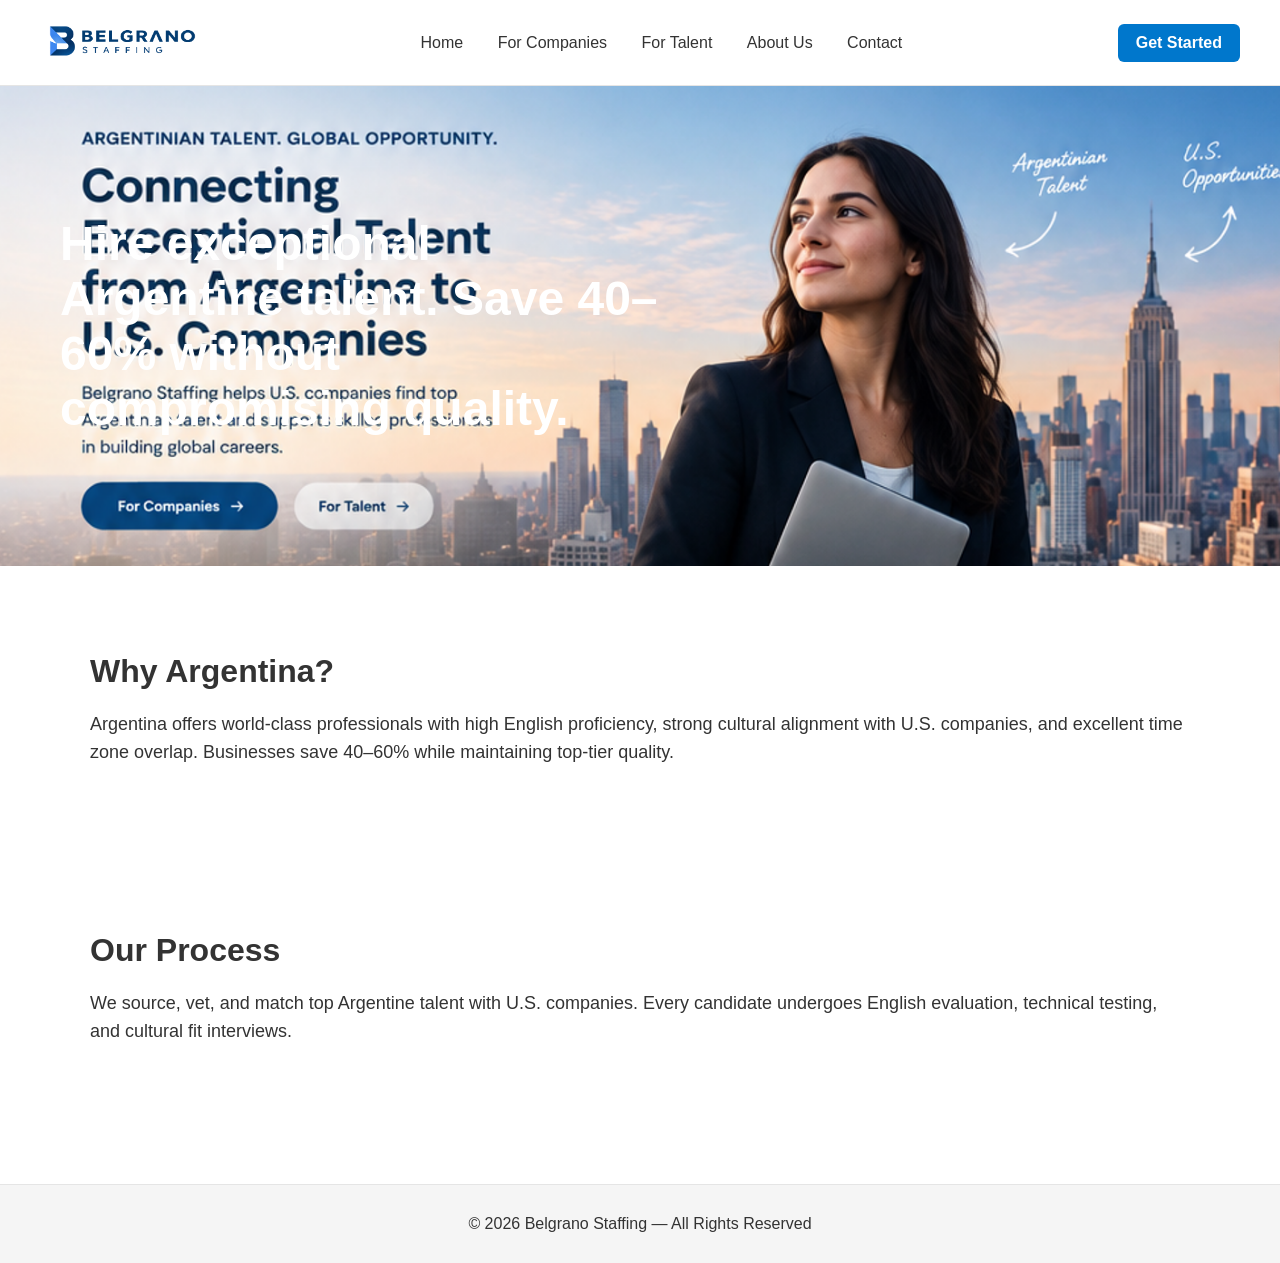
<file: index.html>
<!DOCTYPE html>
<html lang="en">
<head>
    <meta charset="UTF-8">
    <title>Belgrano Staffing</title>
    <link rel="stylesheet" href="styles.css">
</head>

<body>

<header>
    <img src="assets/Belgrano_Staffing_Logo.png" class="logo" alt="Belgrano Staffing Logo">
    <nav>
        <a href="index.html">Home</a>
        <a href="companies.html">For Companies</a>
        <a href="talent.html">For Talent</a>
        <a href="about.html">About Us</a>
        <a href="contact.html">Contact</a>
    </nav>
    <a class="cta-button" href="contact.html">Get Started</a>
</header>

<div class="banner" style="background-image: url('assets/Belgrano_Staffing_Banner.png');">
    <h1>Hire exceptional Argentine talent. Save 40–60% without compromising quality.</h1>
</div>

<div class="section">
    <h2>Why Argentina?</h2>
    <p>Argentina offers world-class professionals with high English proficiency, strong cultural alignment with U.S. companies, and excellent time zone overlap. Businesses save 40–60% while maintaining top-tier quality.</p>
</div>

<div class="section">
    <h2>Our Process</h2>
    <p>We source, vet, and match top Argentine talent with U.S. companies. Every candidate undergoes English evaluation, technical testing, and cultural fit interviews.</p>
</div>

<footer>
    © 2026 Belgrano Staffing — All Rights Reserved
</footer>

</body>
</html>
</file>
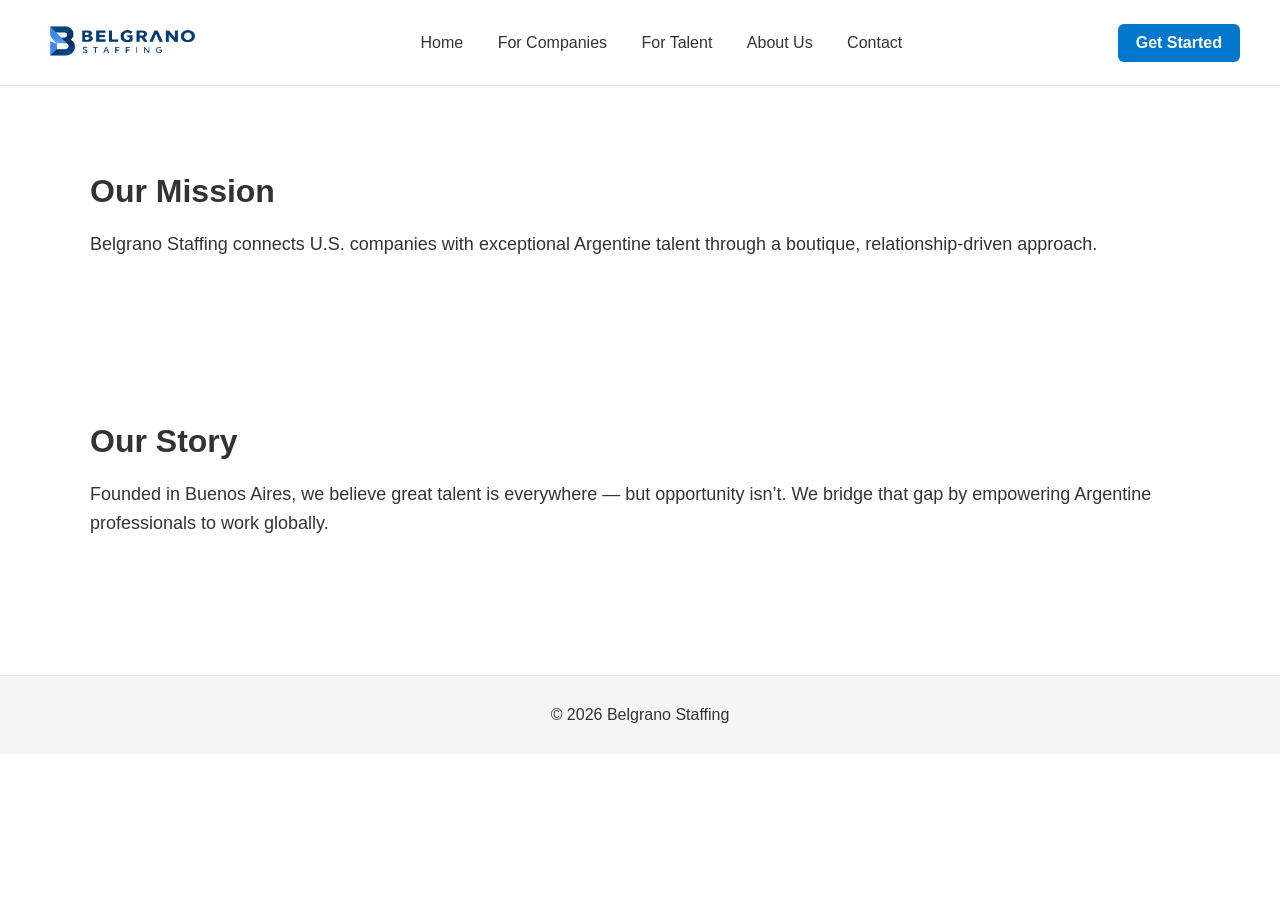
<file: about.html>
<!DOCTYPE html>
<html lang="en">
<head>
    <meta charset="UTF-8">
    <title>About Us — Belgrano Staffing</title>
    <link rel="stylesheet" href="styles.css">
</head>

<body>

<header>
    <img src="assets/Belgrano_Staffing_Logo.png" class="logo">
    <nav>
        <a href="index.html">Home</a>
        <a href="companies.html">For Companies</a>
        <a href="talent.html">For Talent</a>
        <a href="about.html">About Us</a>
        <a href="contact.html">Contact</a>
    </nav>
    <a class="cta-button" href="contact.html">Get Started</a>
</header>

<div class="section">
    <h2>Our Mission</h2>
    <p>Belgrano Staffing connects U.S. companies with exceptional Argentine talent through a boutique, relationship‑driven approach.</p>
</div>

<div class="section">
    <h2>Our Story</h2>
    <p>Founded in Buenos Aires, we believe great talent is everywhere — but opportunity isn’t. We bridge that gap by empowering Argentine professionals to work globally.</p>
</div>

<footer>
    © 2026 Belgrano Staffing
</footer>

</body>
</html>
</file>
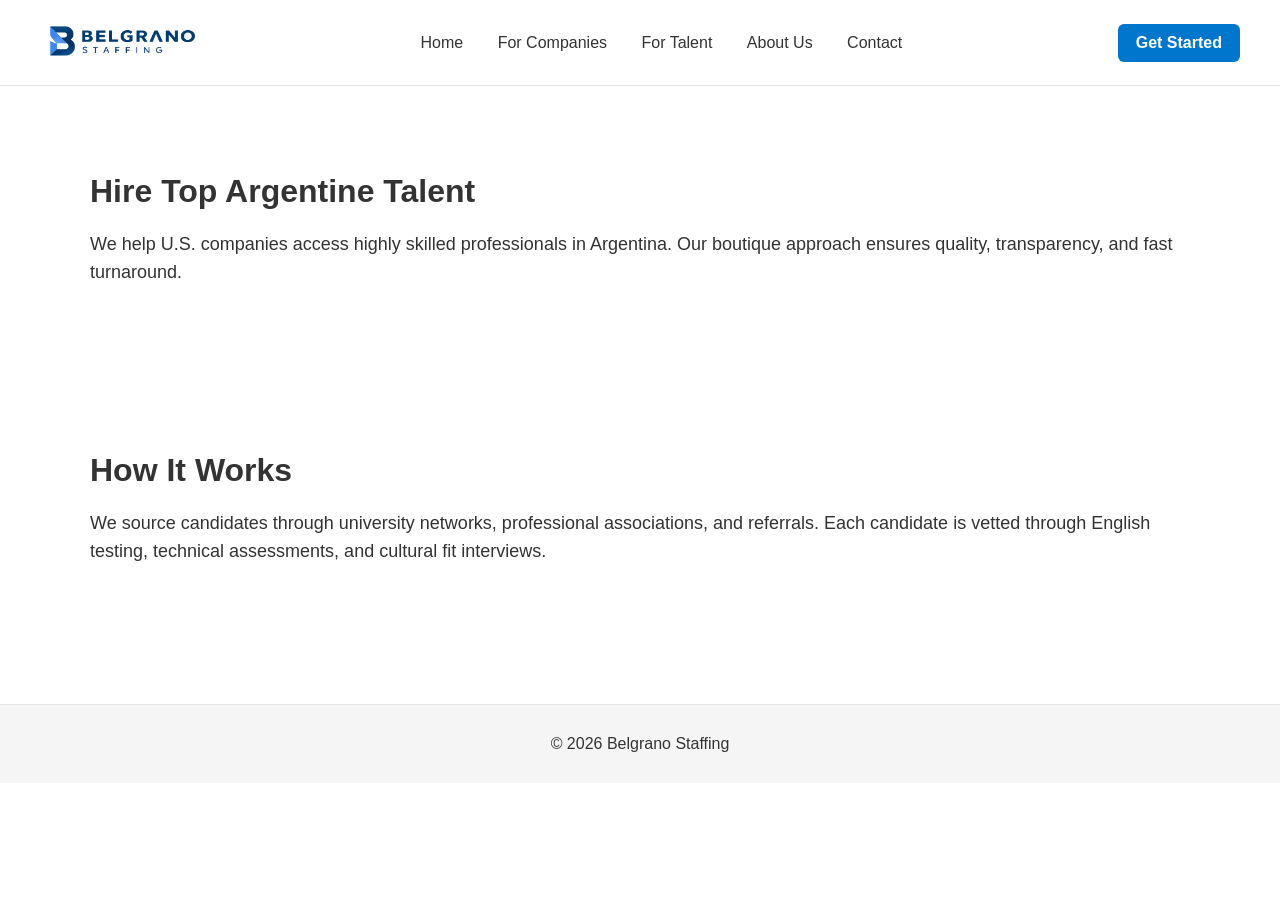
<file: companies.html>
<!DOCTYPE html>
<html lang="en">
<head>
    <meta charset="UTF-8">
    <title>For Companies — Belgrano Staffing</title>
    <link rel="stylesheet" href="styles.css">
</head>

<body>

<header>
    <img src="assets/Belgrano_Staffing_Logo.png" class="logo">
    <nav>
        <a href="index.html">Home</a>
        <a href="companies.html">For Companies</a>
        <a href="talent.html">For Talent</a>
        <a href="about.html">About Us</a>
        <a href="contact.html">Contact</a>
    </nav>
    <a class="cta-button" href="contact.html">Get Started</a>
</header>

<div class="section">
    <h2>Hire Top Argentine Talent</h2>
    <p>We help U.S. companies access highly skilled professionals in Argentina. Our boutique approach ensures quality, transparency, and fast turnaround.</p>
</div>

<div class="section">
    <h2>How It Works</h2>
    <p>We source candidates through university networks, professional associations, and referrals. Each candidate is vetted through English testing, technical assessments, and cultural fit interviews.</p>
</div>

<footer>
    © 2026 Belgrano Staffing
</footer>

</body>
</html>
</file>
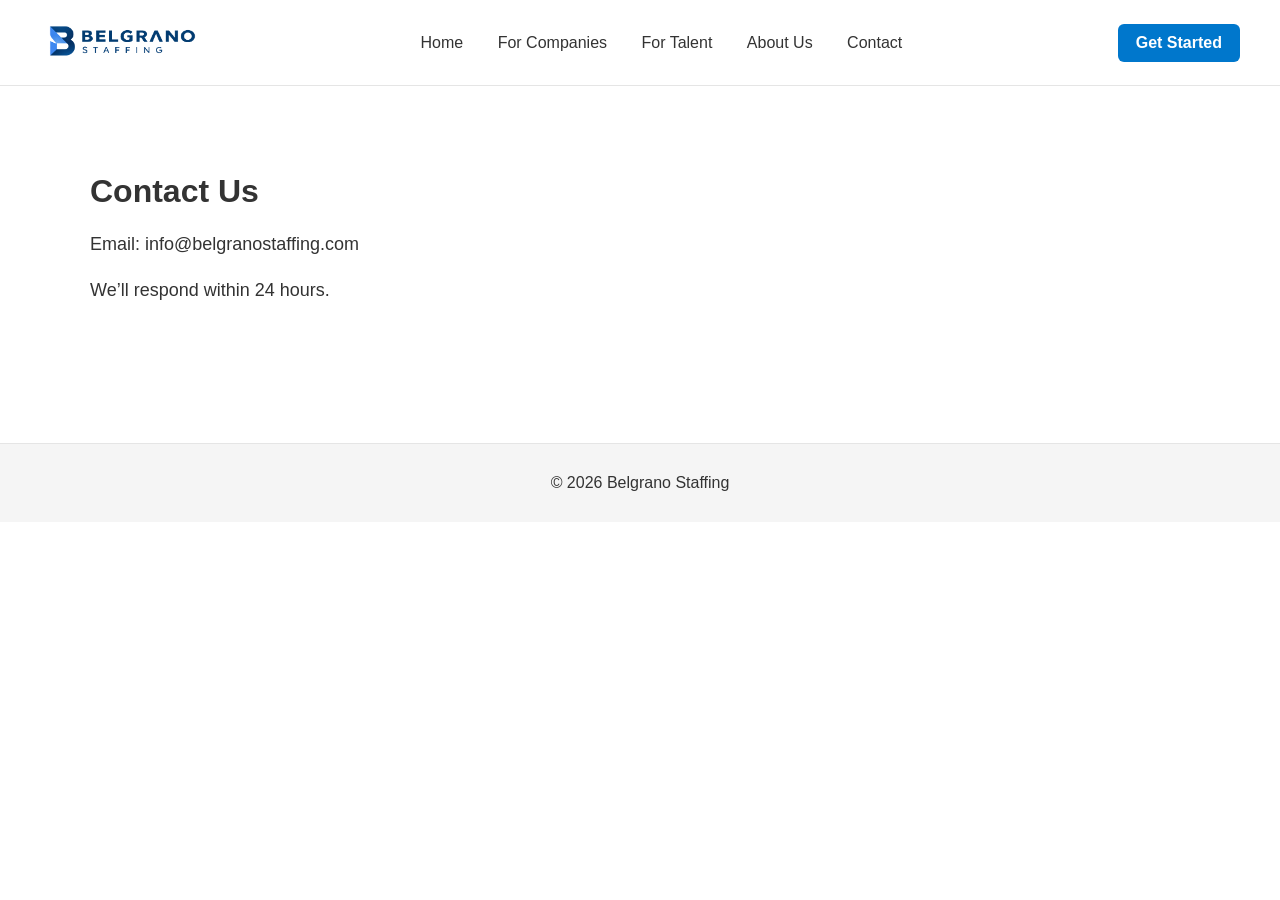
<file: contact.html>
<!DOCTYPE html>
<html lang="en">
<head>
    <meta charset="UTF-8">
    <title>Contact — Belgrano Staffing</title>
    <link rel="stylesheet" href="styles.css">
</head>

<body>

<header>
    <img src="assets/Belgrano_Staffing_Logo.png" class="logo">
    <nav>
        <a href="index.html">Home</a>
        <a href="companies.html">For Companies</a>
        <a href="talent.html">For Talent</a>
        <a href="about.html">About Us</a>
        <a href="contact.html">Contact</a>
    </nav>
    <a class="cta-button" href="contact.html">Get Started</a>
</header>

<div class="section">
    <h2>Contact Us</h2>
    <p>Email: info@belgranostaffing.com</p>
    <p>We’ll respond within 24 hours.</p>
</div>

<footer>
    © 2026 Belgrano Staffing
</footer>

</body>
</html>
</file>
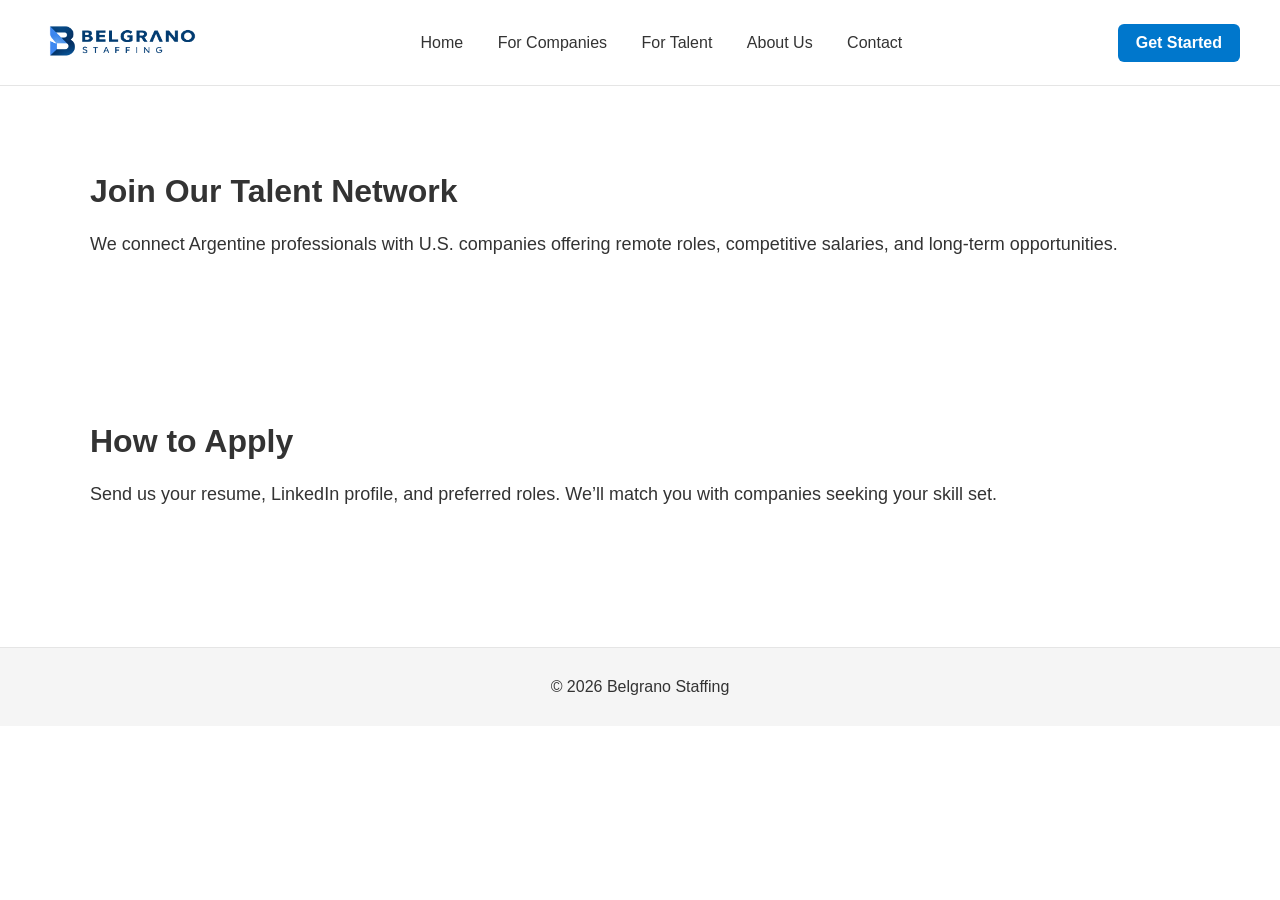
<file: talent.html>
<!DOCTYPE html>
<html lang="en">
<head>
    <meta charset="UTF-8">
    <title>For Talent — Belgrano Staffing</title>
    <link rel="stylesheet" href="styles.css">
</head>

<body>

<header>
    <img src="assets/Belgrano_Staffing_Logo.png" class="logo">
    <nav>
        <a href="index.html">Home</a>
        <a href="companies.html">For Companies</a>
        <a href="talent.html">For Talent</a>
        <a href="about.html">About Us</a>
        <a href="contact.html">Contact</a>
    </nav>
    <a class="cta-button" href="contact.html">Get Started</a>
</header>

<div class="section">
    <h2>Join Our Talent Network</h2>
    <p>We connect Argentine professionals with U.S. companies offering remote roles, competitive salaries, and long‑term opportunities.</p>
</div>

<div class="section">
    <h2>How to Apply</h2>
    <p>Send us your resume, LinkedIn profile, and preferred roles. We’ll match you with companies seeking your skill set.</p>
</div>

<footer>
    © 2026 Belgrano Staffing
</footer>

</body>
</html>
</file>
<file: styles.css>
/* ------------------------------
   Global Styles
------------------------------ */

body {
    margin: 0;
    font-family: Arial, Helvetica, sans-serif;
    color: #333;
    background-color: #fff;
}

header {
    display: flex;
    align-items: center;
    justify-content: space-between;
    padding: 15px 40px;
    background-color: #ffffff;
    border-bottom: 1px solid #e5e5e5;
    position: sticky;
    top: 0;
    z-index: 1000;
}

.logo {
    height: 55px;
}

nav a {
    margin: 0 15px;
    text-decoration: none;
    color: #333;
    font-weight: 500;
}

nav a:hover {
    color: #0077cc;
}

.cta-button {
    background-color: #0077cc;
    color: white;
    padding: 10px 18px;
    border-radius: 6px;
    text-decoration: none;
    font-weight: bold;
}

.cta-button:hover {
    background-color: #005fa3;
}

/* Banner */
.banner {
    width: 100%;
    height: 480px;
    background-size: cover;
    background-position: center;
    display: flex;
    align-items: center;
    padding-left: 60px;
    color: white;
}

.banner h1 {
    font-size: 48px;
    max-width: 600px;
}

/* Page Content */
.section {
    padding: 60px 40px;
    max-width: 1100px;
    margin: auto;
}

.section h2 {
    font-size: 32px;
    margin-bottom: 20px;
}

.section p {
    font-size: 18px;
    line-height: 1.6;
}

/* Footer */
footer {
    background-color: #f5f5f5;
    padding: 30px;
    text-align: center;
    margin-top: 60px;
    border-top: 1px solid #e5e5e5;
}
</file>
